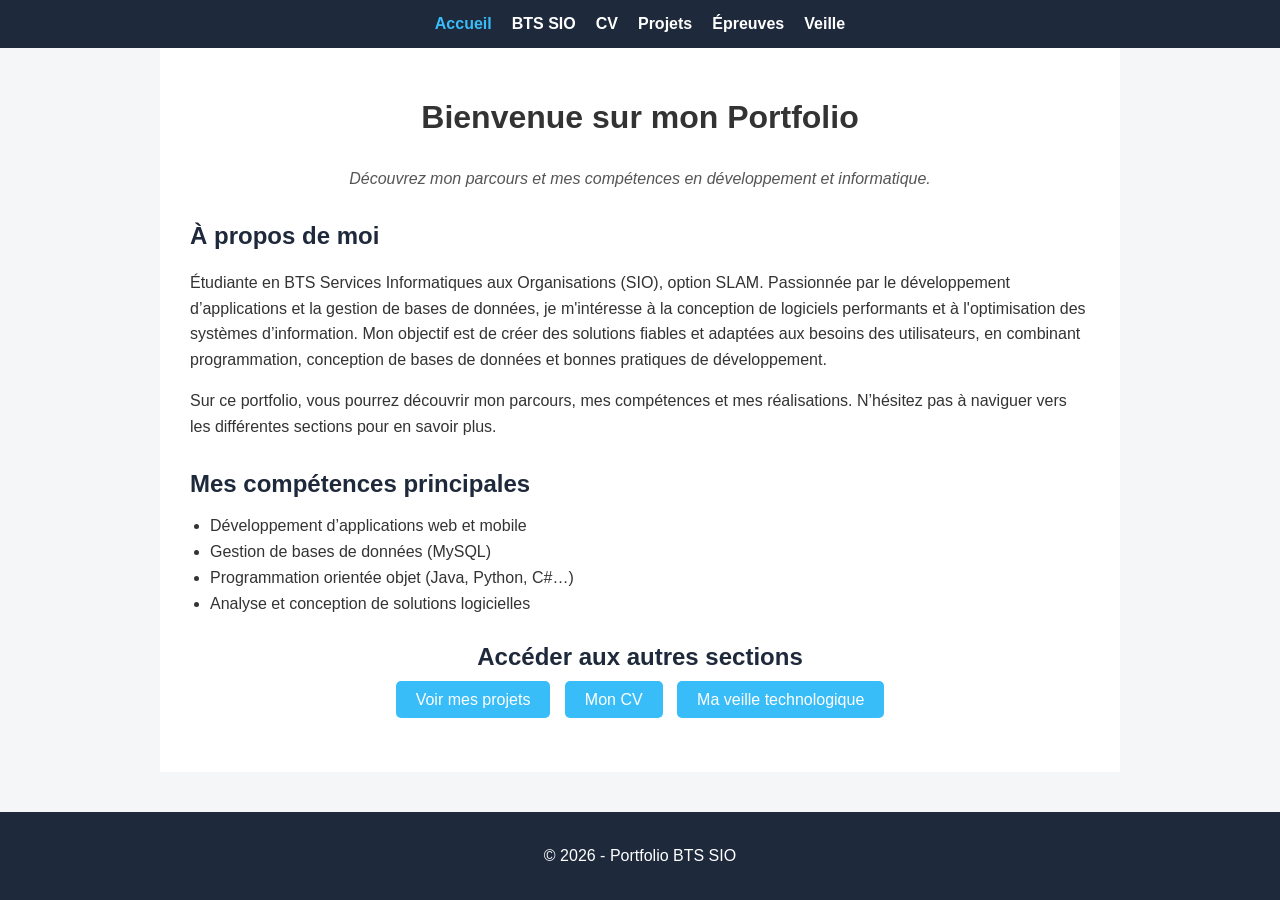
<file: index.html>
<!DOCTYPE html>
<html lang="fr">
<head>
    <meta charset="utf-8">
    <title>Portfolio BTS SIO</title>
    <link rel="stylesheet" href="style.css">
</head>
<body>
<header>
    <nav class="navbar">
        <a href="Portfolio.html" class="active">Accueil</a>
        <a href="bts.html">BTS SIO</a>
        <a href="cv.html">CV</a>
        <a href="projets.html">Projets</a>
        <a href="épreuves.html">Épreuves</a>
        <a href="veille.html">Veille</a>
    </nav>
</header>

<main class="container">
    <h1>Bienvenue sur mon Portfolio</h1>
    
    <p style="text-align:center; font-style: italic; color: #555;">
        Découvrez mon parcours et mes compétences en développement et informatique.
    </p>

    <section>
        <h2>À propos de moi</h2>
        <p>
            Étudiante en BTS Services Informatiques aux Organisations (SIO), option SLAM.  
            Passionnée par le développement d’applications et la gestion de bases de données, je m'intéresse à la conception de logiciels performants et à l'optimisation des systèmes d’information.  
            Mon objectif est de créer des solutions fiables et adaptées aux besoins des utilisateurs, en combinant programmation, conception de bases de données et bonnes pratiques de développement.
        </p>
        <p>
            Sur ce portfolio, vous pourrez découvrir mon parcours, mes compétences et mes réalisations.  
            N’hésitez pas à naviguer vers les différentes sections pour en savoir plus.
        </p>
    </section>

    <section>
        <h2>Mes compétences principales</h2>
        <ul>
            <li>Développement d’applications web et mobile</li>
            <li>Gestion de bases de données (MySQL)</li>
            <li>Programmation orientée objet (Java, Python, C#…)</li>
            <li>Analyse et conception de solutions logicielles</li>
        </ul>
    </section>

    <section style="text-align:center; margin-top:30px;">
        <h2>Accéder aux autres sections</h2>
        <a href="projets.html" style="padding:10px 20px; background:#38bdf8; color:white; border-radius:5px; text-decoration:none; margin:5px;">Voir mes projets</a>
        <a href="cv.html" style="padding:10px 20px; background:#38bdf8; color:white; border-radius:5px; text-decoration:none; margin:5px;">Mon CV</a>
        <a href="veille.html" style="padding:10px 20px; background:#38bdf8; color:white; border-radius:5px; text-decoration:none; margin:5px;">Ma veille technologique</a>
    </section>

</main>

<footer>
    <p>© 2026 - Portfolio BTS SIO</p>
</footer>

</body>
</html>
</file>
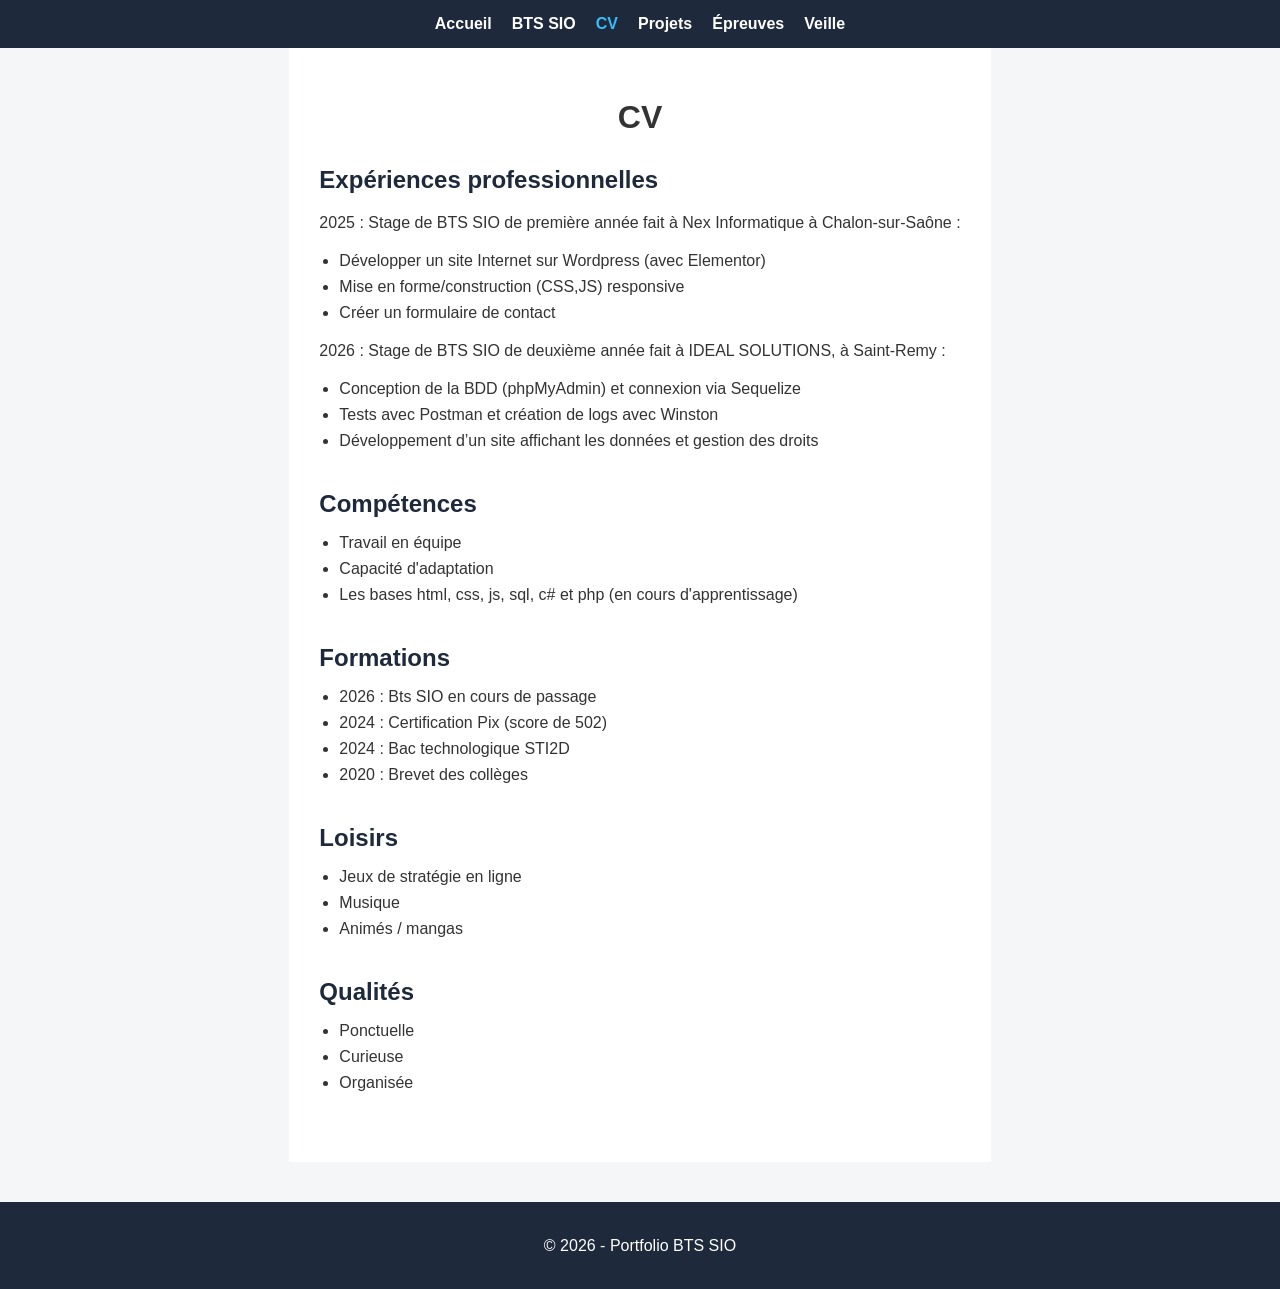
<file: cv.html>
<!DOCTYPE html>
<html lang="fr">
<head>
    <meta charset="utf-8"/>
    <title>CV - Portfolio BTS SIO</title>
    <link rel="stylesheet" href="style.css"/>
</head>
<body class="cv-page">
<header>
    <nav class="navbar">
        <a href="Portfolio.html">Accueil</a>
        <a href="bts.html">BTS SIO</a>
        <a href="cv.html" class="active">CV</a>
        <a href="projets.html">Projets</a>
        <a href="épreuves.html">Épreuves</a>
        <a href="veille.html">Veille</a>
    </nav>
</header>

<main class="container">
    <h1> CV</h1>

    <section>
        <h2>Expériences professionnelles</h2>
        <p>2025 : Stage de BTS SIO de première année fait à Nex Informatique à Chalon-sur-Saône :</p>
        <ul>
            <li>Développer un site Internet sur Wordpress (avec Elementor)</li>
            <li>Mise en forme/construction (CSS,JS) responsive</li>
            <li>Créer un formulaire de contact</li>
        </ul>
        <p>2026 : Stage de BTS SIO de deuxième année fait à IDEAL SOLUTIONS, à Saint-Remy :</p>
        <ul>
        <li>Conception de la BDD (phpMyAdmin) et connexion via Sequelize</li>
        <li>Tests avec Postman et création de logs avec Winston</li>
        <li>Développement d’un site affichant les données et gestion des droits</li>
        </ul>
    </section>

    <section>
        <h2>Compétences</h2>
        <ul>
            <li>Travail en équipe</li>
            <li>Capacité d'adaptation</li>
            <li>Les bases html, css, js, sql, c# et php (en cours d'apprentissage)</li>
        </ul>
    </section>

    <section>
        <h2>Formations</h2>
        <ul>
            <li>2026 : Bts SIO en cours de passage </li>
            <li>2024 : Certification Pix (score de 502)</li>
            <li>2024 : Bac technologique STI2D</li>
            <li>2020 : Brevet des collèges</li>
        </ul>
    </section>

    <section>
        <h2>Loisirs</h2>
        <ul>
            <li>Jeux de stratégie en ligne</li>
            <li>Musique</li>
            <li>Animés / mangas</li>
        </ul>
    </section>

    <section>
        <h2>Qualités</h2>
        <ul>
            <li>Ponctuelle</li>
            <li>Curieuse</li>
            <li>Organisée</li>
        </ul>
    </section>
</main>

<footer>
    <p>© 2026 - Portfolio BTS SIO</p>
</footer>
</body>
</html>
</file>
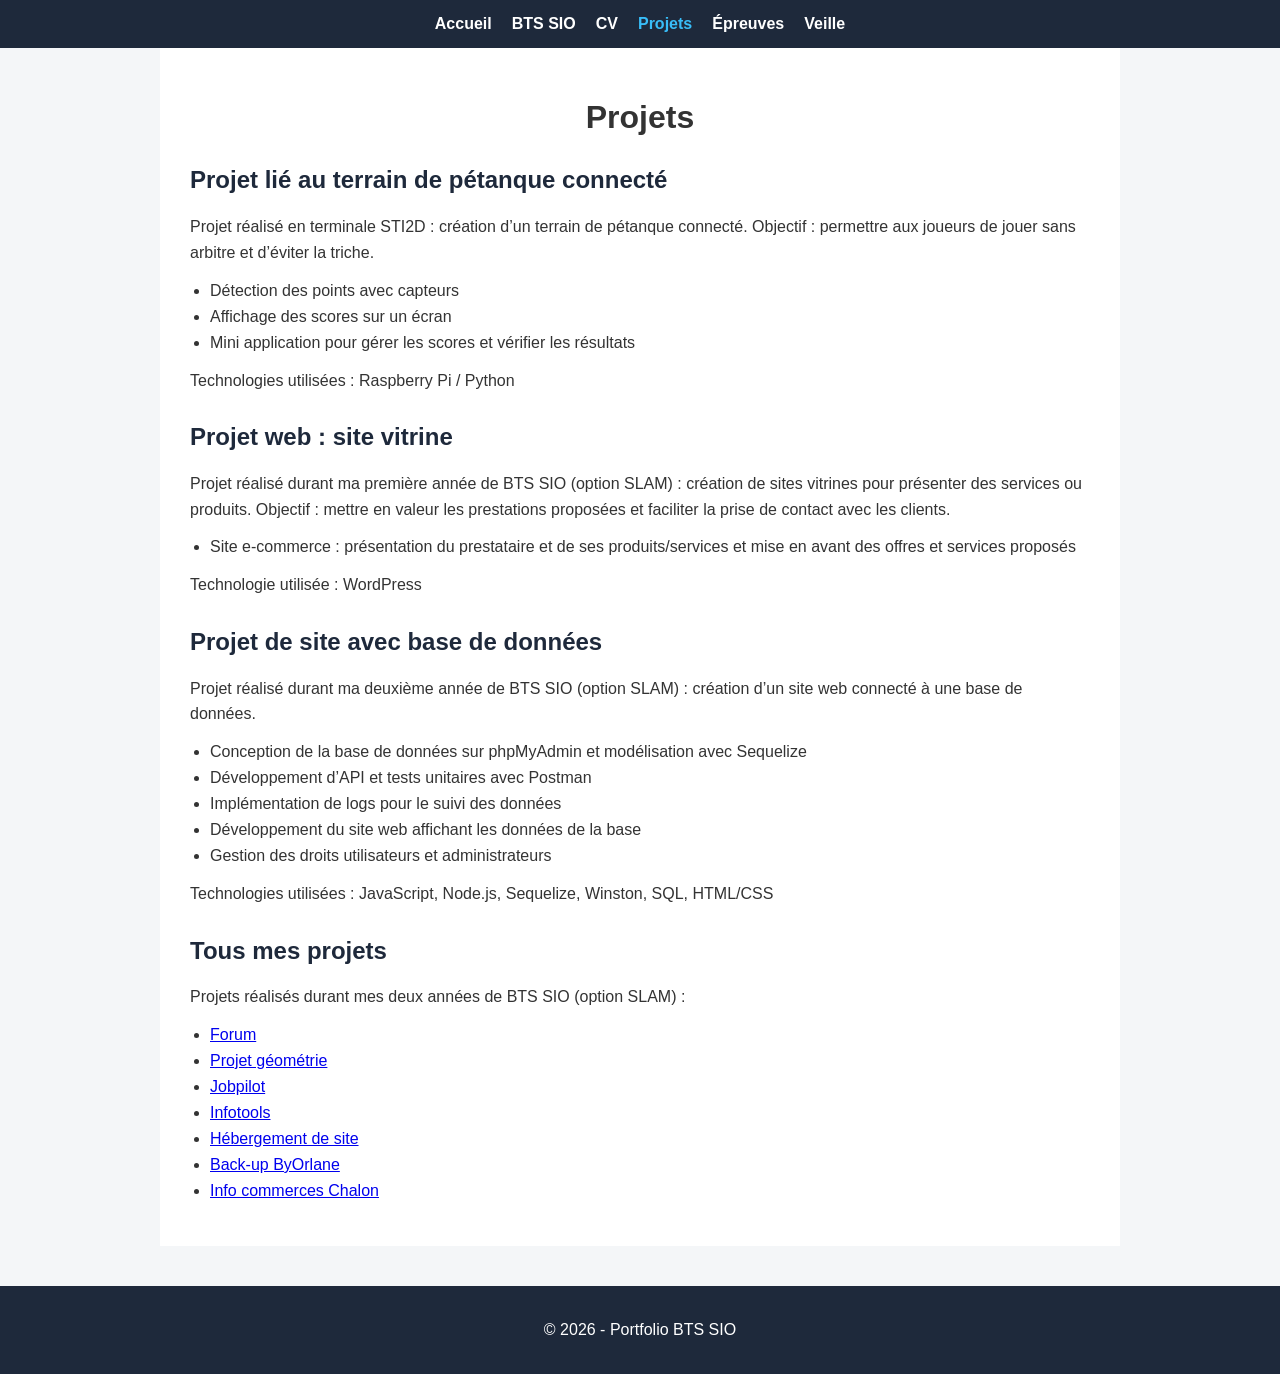
<file: projets.html>
<!DOCTYPE html>
<html lang="fr">
<head>
    <meta charset="utf-8"/>
    <title>Projets - Portfolio BTS SIO</title>
    <link rel="stylesheet" href="style.css"/>
</head>
<body>
<header>
    <nav class="navbar">
        <a href="index.html">Accueil</a>
        <a href="bts.html">BTS SIO</a>
        <a href="cv.html">CV</a>
        <a href="projets.html" class="active">Projets</a>
        <a href="épreuves.html">Épreuves</a>
        <a href="veille.html">Veille</a>
    </nav>
</header>

<main class="container">
    <h1>Projets</h1>

    <section>
        <h2>Projet lié au terrain de pétanque connecté</h2>
        <p>
            Projet réalisé en terminale STI2D : création d’un terrain de pétanque connecté.  
            Objectif : permettre aux joueurs de jouer sans arbitre et d’éviter la triche.
        </p>
        <ul>
            <li>Détection des points avec capteurs</li>
            <li>Affichage des scores sur un écran </li>
            <li>Mini application pour gérer les scores et vérifier les résultats</li>
        </ul>
        <p>Technologies utilisées : Raspberry Pi / Python</p>
    </section>

    <section>
        <h2>Projet web : site vitrine</h2>
        <p>
            Projet réalisé durant ma première année de BTS SIO (option SLAM) : création de sites vitrines pour présenter des services ou produits.  
            Objectif : mettre en valeur les prestations proposées et faciliter la prise de contact avec les clients.
        </p>
        <ul>
            <li>Site e-commerce : présentation du prestataire et de ses produits/services et mise en avant des offres et services proposés</li>
        </ul>
        <p>Technologie utilisée : WordPress</p>
    </section>

<section>
    <h2>Projet de site avec base de données</h2>
    <p>
        Projet réalisé durant ma deuxième année de BTS SIO (option SLAM) : création d’un site web connecté à une base de données.
    </p>
    <ul>
        <li>Conception de la base de données sur phpMyAdmin et modélisation avec Sequelize</li>
        <li>Développement d’API et tests unitaires avec Postman</li>
        <li>Implémentation de logs pour le suivi des données</li>
        <li>Développement du site web affichant les données de la base</li>
        <li>Gestion des droits utilisateurs et administrateurs</li>
    </ul>
    <p>Technologies utilisées : JavaScript, Node.js, Sequelize, Winston, SQL, HTML/CSS</p>
</section>

    <h2>Tous mes projets</h2>
    <p>
        Projets réalisés durant mes deux années de BTS SIO (option SLAM) :
    </p>
    <ul>
        <li> <a href= "https://github.com/MarionLautrey/forum.git"> Forum</a></li>
        <li><a href= "https://github.com/MarionLautrey/projet-geometrie.git"> Projet géométrie</a></li>
        <li><a href= "https://github.com/MarionLautrey/jobpilot.git"> Jobpilot</a></li>
        <li><a href= "https://github.com/myus3ful3m41l-beep/AP_2025-2026.git"> Infotools</a></li>
        <li> <a href= "https://github.com/MarionLautrey/hebergement-de-site.git"> Hébergement de site</a></li>
        <li> <a href= "https://github.com/MarionLautrey/back-up-byOrlane.git"> Back-up ByOrlane</a></li>
        <li> <a href= "https://github.com/MarionLautrey/info-commerces.git"> Info commerces Chalon</a></li>
    </ul>
</section>
</main>


<footer>
    <p>© 2026 - Portfolio BTS SIO</p>
</footer>
</body>
</html>
</file>
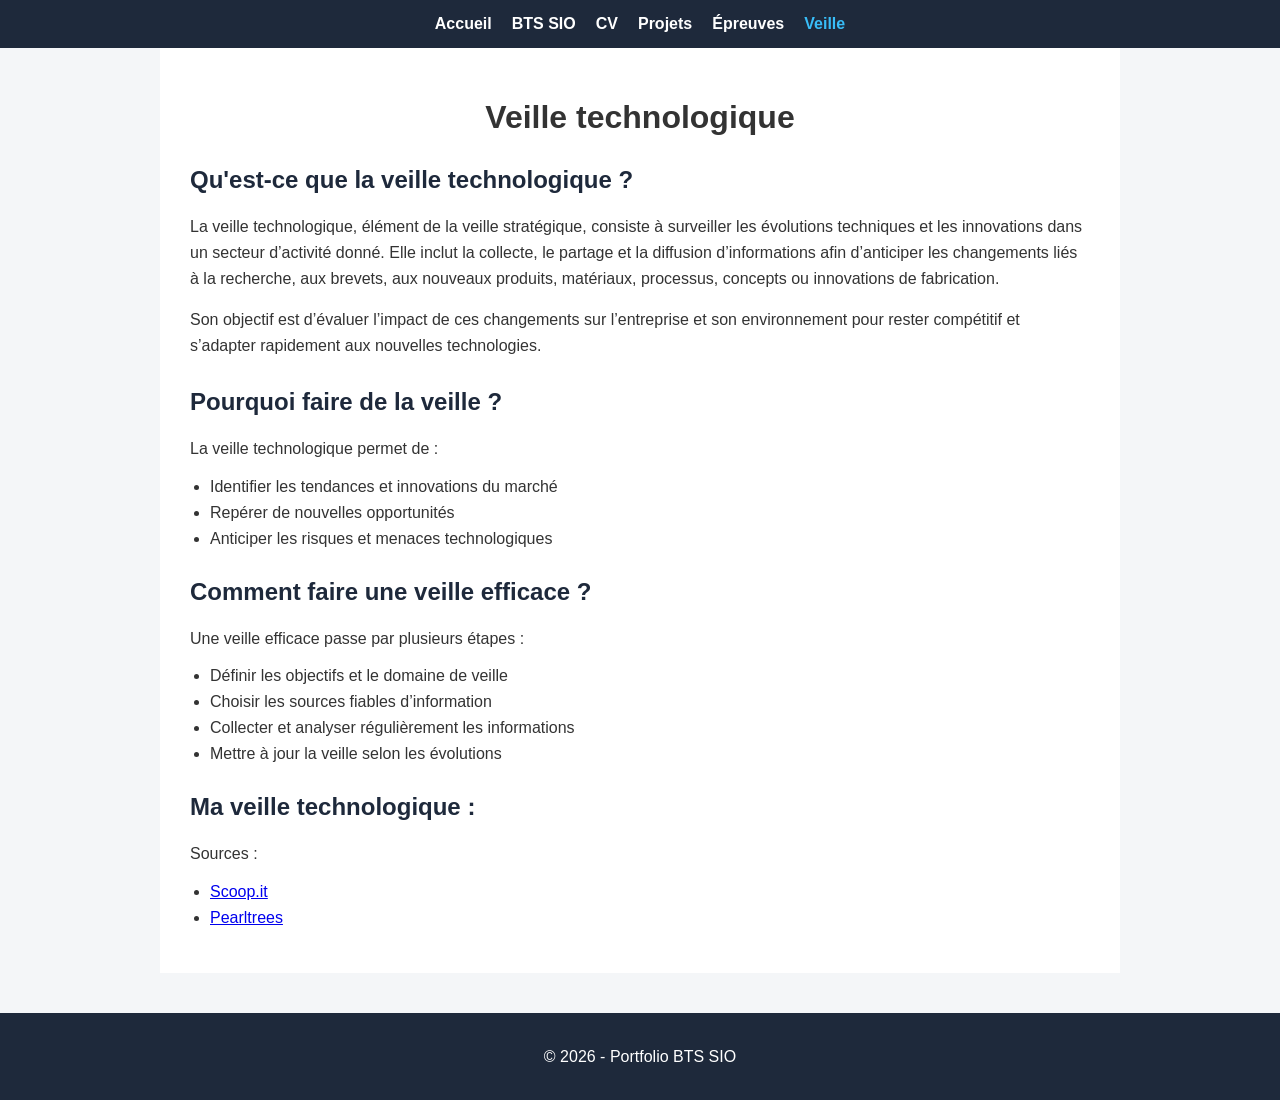
<file: veille.html>
<!DOCTYPE html>
<html lang="fr">
<head>
    <meta charset="utf-8"/>
    <title>Veille technologique</title>
    <link rel="stylesheet" href="style.css"/>
</head>
<body>
    <header>
        <nav class="navbar">
            <a href="Portfolio.html">Accueil</a>
            <a href="bts.html">BTS SIO</a>
            <a href="cv.html">CV</a>
            <a href="projets.html">Projets</a>
            <a href="épreuves.html">Épreuves</a>
            <a href="veille.html" class="active">Veille</a>
        </nav>
    </header>

    <main class="container">
        <h1>Veille technologique</h1>

        <section>
            <h2>Qu'est-ce que la veille technologique ?</h2>
            <p>
                La veille technologique, élément de la veille stratégique, consiste à surveiller les évolutions techniques et les innovations dans un secteur d’activité donné. 
                Elle inclut la collecte, le partage et la diffusion d’informations afin d’anticiper les changements liés à la recherche, aux brevets, aux nouveaux produits, matériaux, processus, concepts ou innovations de fabrication.
            </p>
            <p>
                Son objectif est d’évaluer l’impact de ces changements sur l’entreprise et son environnement pour rester compétitif et s’adapter rapidement aux nouvelles technologies.
            </p>
        </section>

        <section>
            <h2>Pourquoi faire de la veille ?</h2>
            <p>
                La veille technologique permet de :
            </p>
            <ul>
                <li>Identifier les tendances et innovations du marché</li>
                <li>Repérer de nouvelles opportunités</li>
                <li>Anticiper les risques et menaces technologiques</li>
            </ul>
        </section>

        <section>
            <h2>Comment faire une veille efficace ?</h2>
            <p>
                Une veille efficace passe par plusieurs étapes :
            </p>
            <ul>
                <li>Définir les objectifs et le domaine de veille</li>
                <li>Choisir les sources fiables d’information</li>
                <li>Collecter et analyser régulièrement les informations</li>
                <li>Mettre à jour la veille selon les évolutions</li>
            </ul>
        </section>

        <section>
            <h2>Ma veille technologique :</h2>
            <p>
                Sources :
            </p>
            <ul>
            <li>
            <a href="https://www.scoop.it/?justloggedin=1" target="_blank">
                Scoop.it
            </a>
            </li>

            <li>
            <a href="https://www.pearltrees.com/leona210/cybersecurite/id87924106" target="_blank">
                Pearltrees
            </a>
            </li>
            </ul>
        </section>
    </main>

    <footer>
        <p>© 2026 - Portfolio BTS SIO</p>
    </footer>
</body>
</html>
</file>
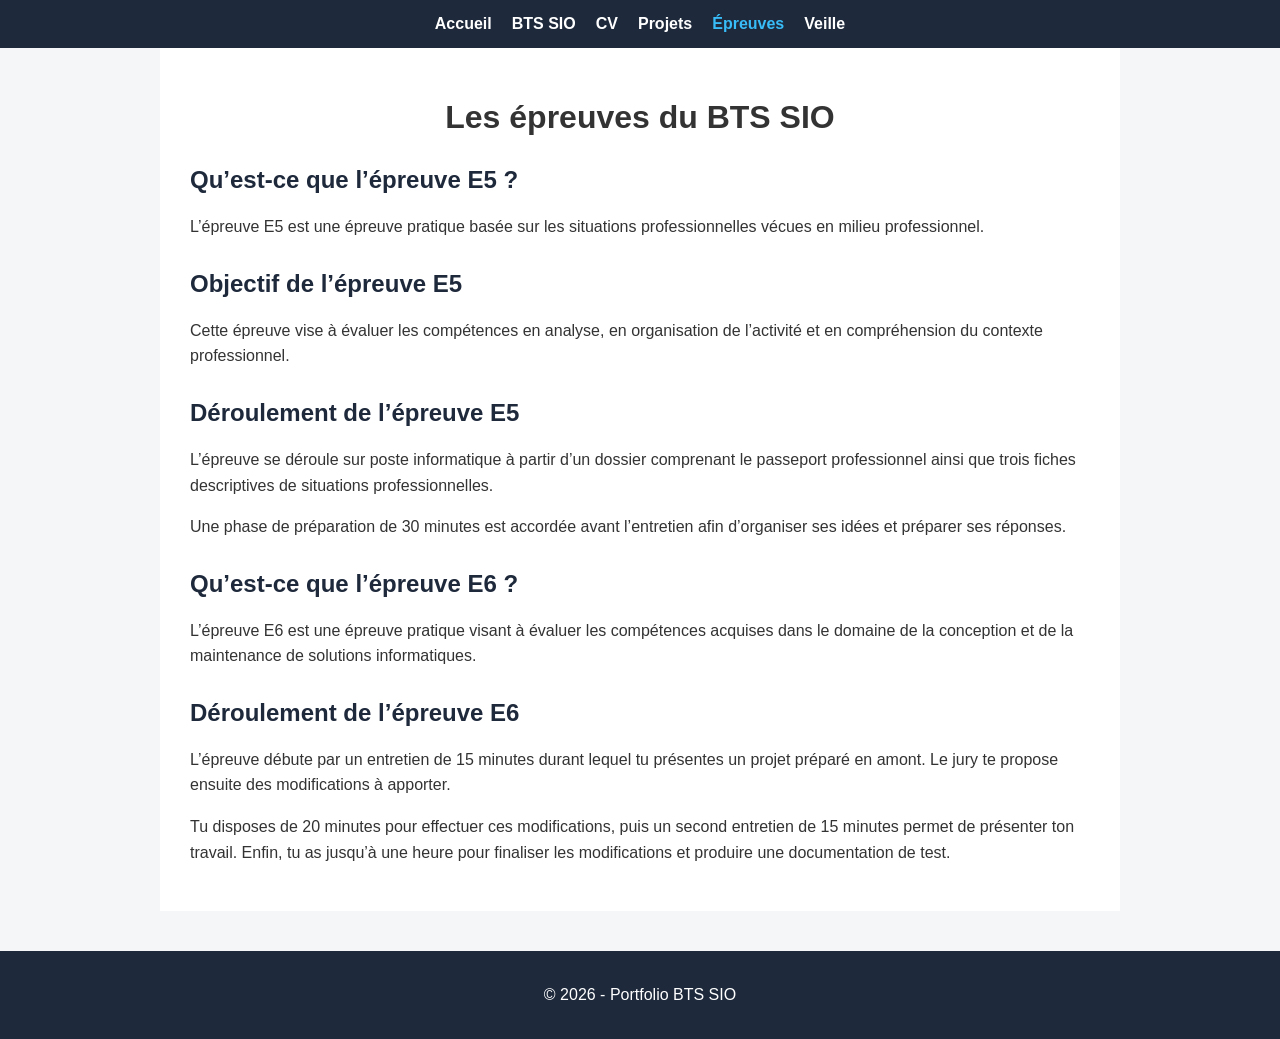
<file: épreuves.html>
<!DOCTYPE html>
<html lang="fr">
<head>
    <meta charset="utf-8">
    <title>Épreuves - BTS SIO</title>
    <link rel="stylesheet" href="style.css">
</head>

<body>

<header>
    <nav class="navbar">
        <a href="index.html">Accueil</a>
        <a href="bts.html">BTS SIO</a>
        <a href="cv.html">CV</a>
        <a href="projets.html">Projets</a>
        <a href="épreuves.html" class="active">Épreuves</a>
        <a href="veille.html">Veille</a>
    </nav>
</header>

<main class="container">

    <h1>Les épreuves du BTS SIO</h1>
    <section>
        <h2>Qu’est-ce que l’épreuve E5 ?</h2>
        <p>
            L’épreuve E5 est une épreuve pratique basée sur les situations professionnelles vécues
            en milieu professionnel.
        </p>
    </section>

    <section>
        <h2>Objectif de l’épreuve E5</h2>
        <p>
            Cette épreuve vise à évaluer les compétences en analyse, en organisation de l’activité
            et en compréhension du contexte professionnel.
        </p>
    </section>

    <section>
        <h2>Déroulement de l’épreuve E5</h2>
        <p>
            L’épreuve se déroule sur poste informatique à partir d’un dossier comprenant
            le passeport professionnel ainsi que trois fiches descriptives de situations
            professionnelles.
        </p>
        <p>
            Une phase de préparation de 30 minutes est accordée avant l’entretien afin
            d’organiser ses idées et préparer ses réponses.
        </p>
    </section>

    <section>
        <h2>Qu’est-ce que l’épreuve E6 ?</h2>
        <p>
            L’épreuve E6 est une épreuve pratique visant à évaluer les compétences acquises
            dans le domaine de la conception et de la maintenance de solutions informatiques.
        </p>
    </section>

    <section>
        <h2>Déroulement de l’épreuve E6</h2>
        <p>
            L’épreuve débute par un entretien de 15 minutes durant lequel tu présentes un projet
            préparé en amont. Le jury te propose ensuite des modifications à apporter.
        </p>
        <p>
            Tu disposes de 20 minutes pour effectuer ces modifications, puis un second entretien
            de 15 minutes permet de présenter ton travail. Enfin, tu as jusqu’à une heure pour
            finaliser les modifications et produire une documentation de test.
        </p>
    </section>

</main>

<footer>
    <p>© 2026 - Portfolio BTS SIO</p>
</footer>

</body>
</html>
</file>
<file: style.css>
html, body {
    height: 100%;
}

body {
    margin: 0;
    font-family: Arial, Helvetica, sans-serif;
    background-color: #f4f6f8;
    color: #333;

    display: flex;
    flex-direction: column;
}

/* Pour aérer uniquement la page CV */
body.cv-page main section {
    margin-bottom: 40px;  /* espace entre les sections */
}

body.cv-page main section h2 {
    margin-top: 20px;
    margin-bottom: 15px;
}

main {
    flex: 1;
}

/* NAVBAR */
.navbar {
    background-color: #1e293b;
    display: flex;
    justify-content: center;
    gap: 20px;
    padding: 15px;
}

.navbar a {
    color: white;
    text-decoration: none;
    font-weight: bold;
}

.navbar a:hover,
.navbar .active {
    color: #38bdf8;
}

/* CONTENU */
.container {
    max-width: 900px;
    margin: auto;
    padding: 30px;
    background: white;
}

h1 {
    text-align: center;
    margin-bottom: 30px;
}

h2 {
    color: #1e293b;
    margin-top: 30px;
}

p {
    line-height: 1.6;
}

ul {
    padding-left: 20px;
}

li {
    margin-bottom: 8px;
}

/* FOOTER */
footer {
    text-align: center;
    padding: 15px;
    background-color: #1e293b;
    color: white;
    margin-top: 40px;
}
</file>
